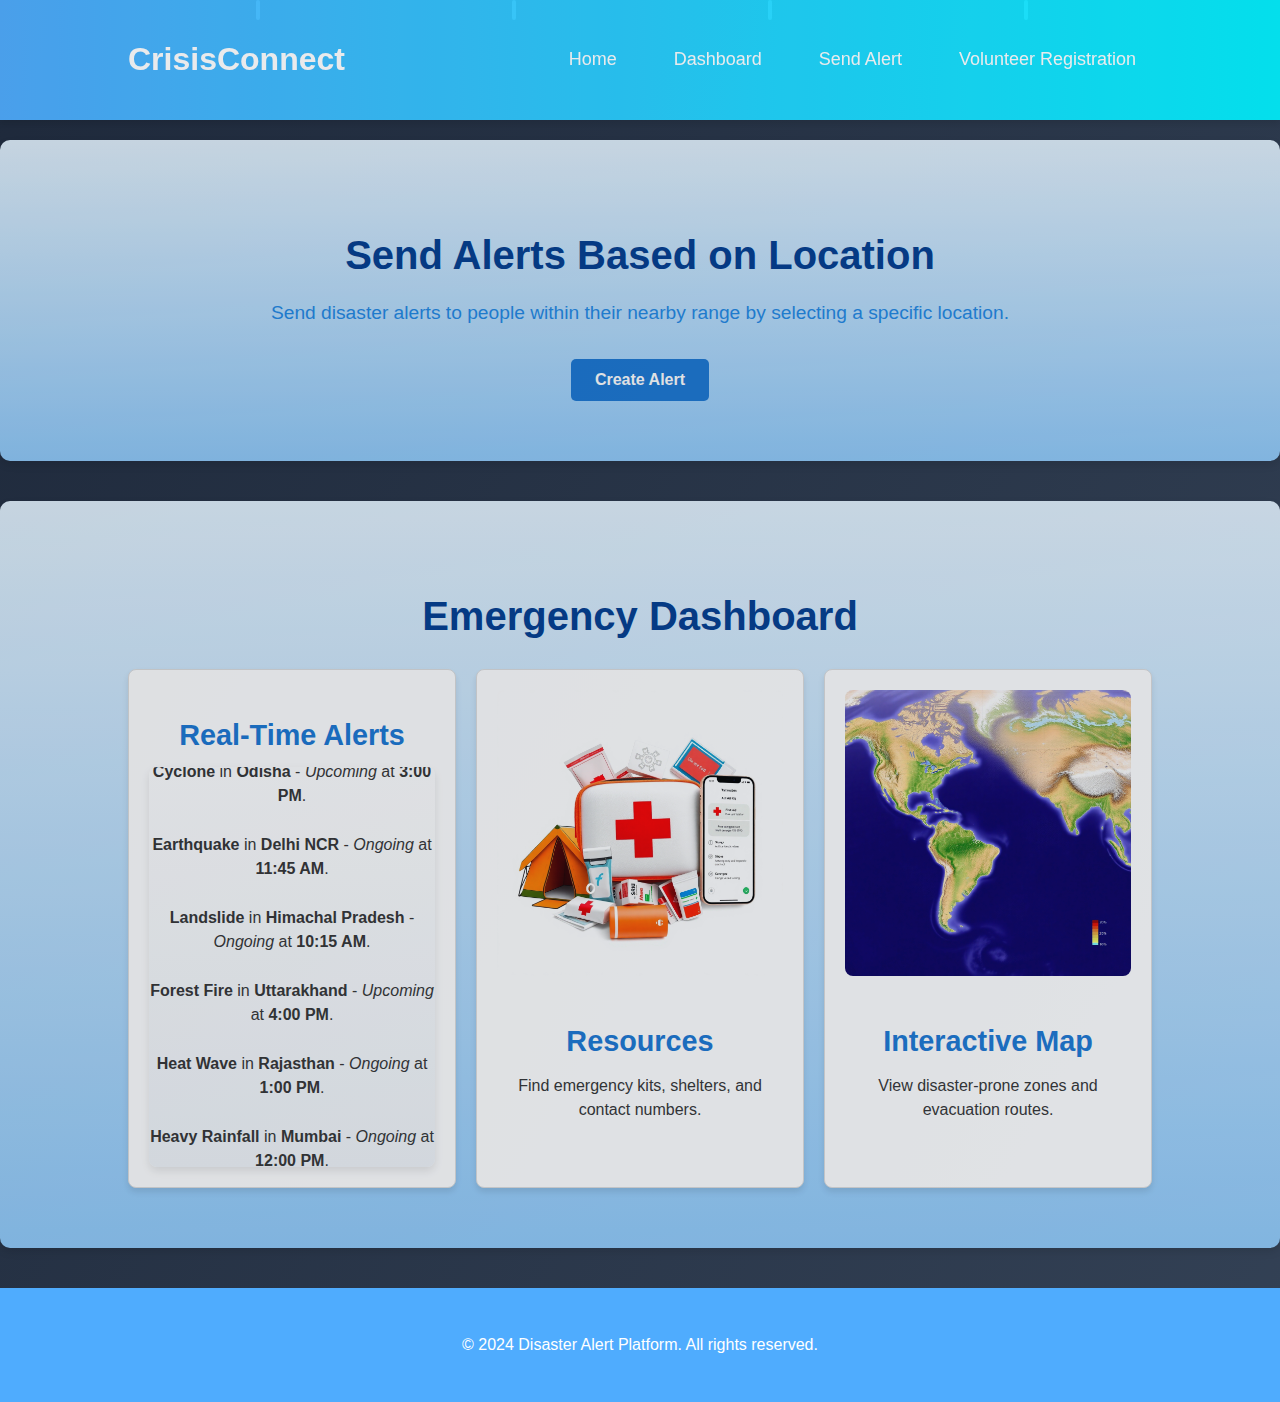
<file: vertex/templates/index.html>
<!DOCTYPE html>
<html lang="en">
<head>
  <meta charset="UTF-8">
  <meta name="viewport" content="width=device-width, initial-scale=1.0">
  <title>Disaster Alerts - India</title>
  <link rel="stylesheet" href="styles.css">
</head>
<body>
  <header class="header" style="opacity: 90%;">
    <div class="logo-container">
      <h1 class="logo">CrisisConnect</h1>
    </div>
    <nav class="nav-bar">
      <ul class="menu">
        <li><a href="">Home</a></li>
        <li><a href="#dashboard">Dashboard</a></li>
        <li><a href="#alert-form">Send Alert</a></li>
        <li><a href="volunteer-registration.html" target="_blank"  id="volunteer-link">Volunteer Registration</a></li>
      </ul>
    </nav>
  </header>
  
  <div id="main-home">
    <div id="disaster-bg">
      <!-- Clouds -->
      <div class="cloud" style="top: 10%; left: -150px;"></div>
  
      <!-- Raindrops -->
      <div class="raindrop" style="left: 20%; animation-delay: 0s;"></div>
      <div class="raindrop" style="left: 40%; animation-delay: 0.5s;"></div>
      <div class="raindrop" style="left: 60%; animation-delay: 1s;"></div>
      <div class="raindrop" style="left: 80%; animation-delay: 1.5s;"></div>
  
      <!-- Fire -->
      <div class="fire" style="bottom: 10%; left: 30%;"></div>
      <div class="fire" style="bottom: 15%; left: 70%;"></div>
    </div>

  </div>  
  
<section id="home" style="opacity: 85%;">
    <h2>Send Alerts Based on Location</h2>
    <p>Send disaster alerts to people within their nearby range by selecting a specific location.</p>
    <button class="btn send-alert" onclick="location.href='#alert-form'">Create Alert</button>
  </section>

  <section id="dashboard" style="opacity: 85%;">
    <h2>Emergency Dashboard</h2>
    <div class="dashboard-container">
      <!-- Real-Time Alerts with vertical marquee -->
      <div class="card alert">
        <h3>Real-Time Alerts</h3>
        <div id="real-time-alerts" class="marquee-container">
          <!-- Placeholder before JavaScript populates -->
          <div class="marquee-content">Loading alerts... Please wait.</div>
        </div>
      </div>
  
      <!-- Resources Tab -->
      <div class="card resources">
        <img src="emg.jpeg" alt="emergency" class="dis-image">
        <h3>Resources</h3>
        <p>Find emergency kits, shelters, and contact numbers.</p>
      </div>
  
      <!-- Map Tab -->
      <div class="card map">
        <img src="map.jpeg" alt="Disaster Map" class="map-image">
        <h3>Interactive Map</h3>
        <p>View disaster-prone zones and evacuation routes.</p>
      </div>
    </div>
  </section>

  <footer>
    <div class="footer-bg">
    </div>
    <p>&copy; 2024 Disaster Alert Platform. All rights reserved.</p>
  </footer>
  
  <script src="script.js"></script>
</body>
</html>
</file>
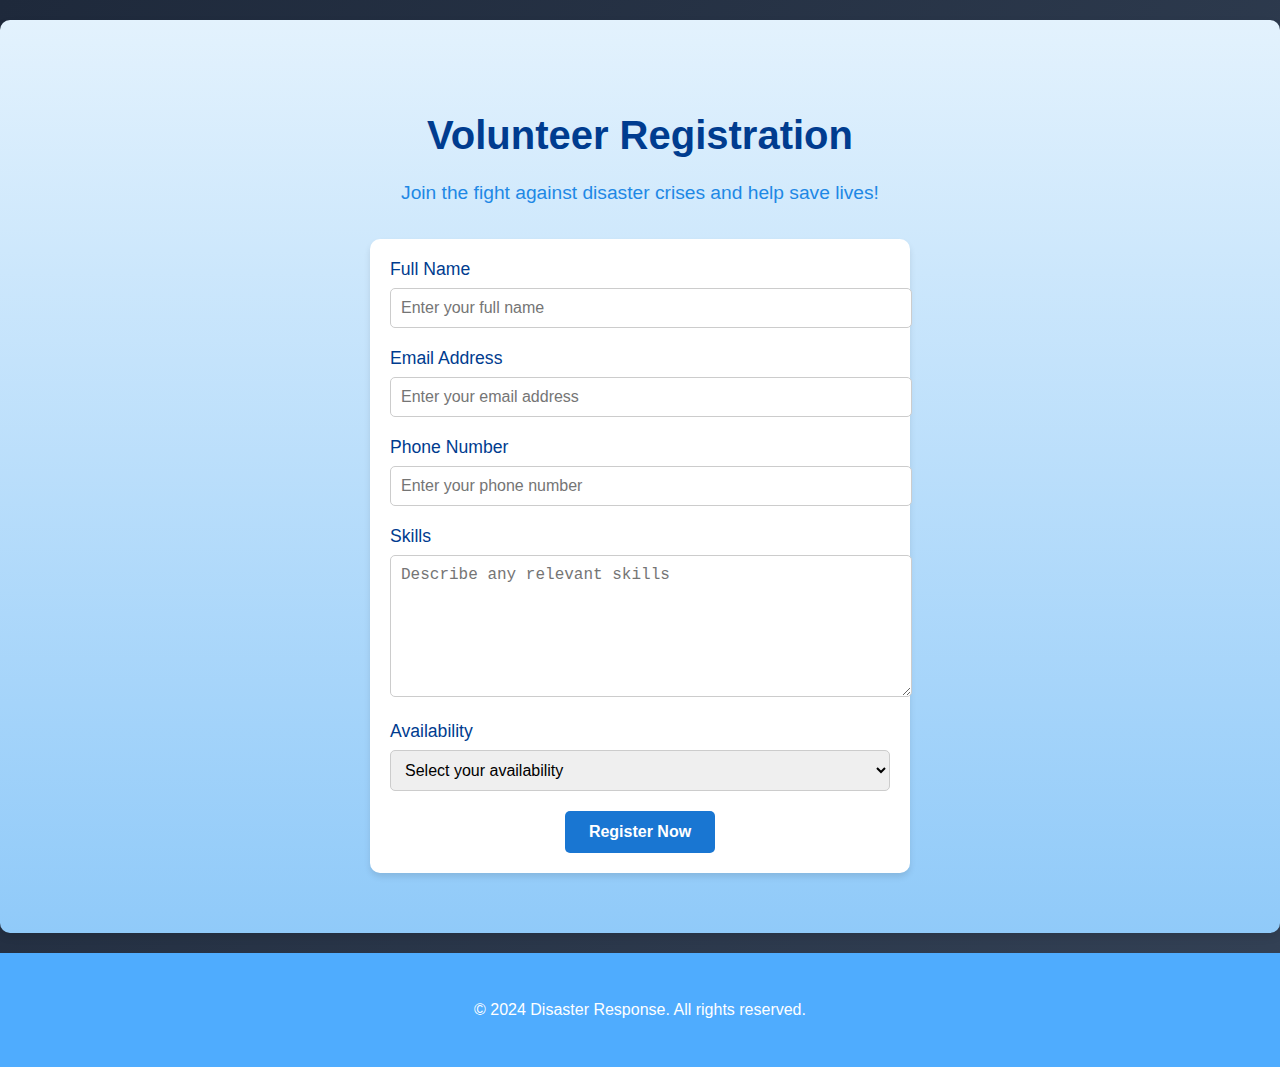
<file: vertex/templates/volunteer-registration.html>
<!DOCTYPE html>
<html lang="en">
<head>
  <meta charset="UTF-8">
  <meta name="viewport" content="width=device-width, initial-scale=1.0">
  <title>Volunteer Registration</title>
  <link href="https://fonts.googleapis.com/css2?family=Roboto:wght@400;500;700&display=swap" rel="stylesheet">
  <link rel="stylesheet" href="styles.css">
</head>
<body>
  <!-- Volunteer Registration Section -->
  <section id="volunteer-registration">
    <div class="container">
      <h2>Volunteer Registration</h2>
      <p>Join the fight against disaster crises and help save lives!</p>

      <!-- Registration Form -->
      <form id="volunteer-form">
        <div class="form-group">
          <label for="name">Full Name</label>
          <input type="text" id="name" name="name" placeholder="Enter your full name" required>
        </div>

        <div class="form-group">
          <label for="email">Email Address</label>
          <input type="email" id="email" name="email" placeholder="Enter your email address" required>
        </div>

        <div class="form-group">
          <label for="phone">Phone Number</label>
          <input type="tel" id="phone" name="phone" placeholder="Enter your phone number" required>
        </div>

        <div class="form-group">
          <label for="skills">Skills</label>
          <textarea id="skills" name="skills" placeholder="Describe any relevant skills" required></textarea>
        </div>

        <div class="form-group">
          <label for="availability">Availability</label>
          <select id="availability" name="availability" required>
            <option value="">Select your availability</option>
            <option value="full-time">Full-time</option>
            <option value="part-time">Part-time</option>
            <option value="on-call">On-call</option>
          </select>
        </div>

        <button type="submit" class="btn">Register Now</button>
      </form>
    </div>
  </section>

  <!-- Footer Section -->
  <footer>
    <p>&copy; 2024 Disaster Response. All rights reserved.</p>
  </footer>

  <script src="script.js"></script>
</body>
</html>
</file>
<file: vertex/templates/styles.css>
/* Main Home Background */
body {
  margin: 0;
  font-family: 'Poppins', sans-serif;
  color: #fff;
  overflow-x: hidden;
  position: relative;
  background: linear-gradient(120deg, #1e293b, #334155);
}

/* Background Disaster Animation Layer */
#disaster-bg {
  position: absolute;
  top: 0;
  left: 0;
  width: 100%;
  height: 100%;
  overflow: hidden;
  z-index: -1;
}

/* Animated Raindrops */
.raindrop {
  position: absolute;
  width: 4px;
  height: 20px;
  background: rgba(173, 216, 230, 0.7);
  animation: rain-fall 3s linear infinite;
  border-radius: 2px;
}

@keyframes rain-fall {
  0% {
    top: -50px;
    opacity: 0.7;
  }
  100% {
    top: 100vh;
    opacity: 0.3;
  }
}

/* Clouds */
.cloud {
  position: absolute;
  width: 150px;
  height: 80px;
  background: #d1d5db;
  border-radius: 50%;
  animation: drift 20s linear infinite;
}

.cloud::before,
.cloud::after {
  content: '';
  position: absolute;
  background: #d1d5db;
  border-radius: 50%;
}

.cloud::before {
  width: 100px;
  height: 50px;
  top: -30px;
  left: 20px;
}

.cloud::after {
  width: 120px;
  height: 60px;
  top: -20px;
  right: 20px;
}

@keyframes drift {
  0% {
    left: -200px;
  }
  100% {
    left: 100vw;
  }
}

/* Earthquake Shaking Effect */
#main-content h1 {
  animation: shake 5s infinite;
}

@keyframes shake {
  0%, 100% {
    transform: translate(0, 0);
  }
  25% {
    transform: translate(-5px, 5px);
  }
  50% {
    transform: translate(5px, -5px);
  }
  75% {
    transform: translate(-5px, -5px);
  }
}
/* Import Google Font - Roboto */
@import url('https://fonts.googleapis.com/css2?family=Roboto:wght@400;500;700&display=swap');

/* Header Styling */
.header {
  display: fixed;
  display: flex;
  justify-content: space-between;
  align-items: center;
  padding: 20px 10%;
  background: linear-gradient(90deg, #4facfe, #00f2fe);
  box-shadow: 0 4px 6px rgba(0, 0, 0, 0.1);
  position: sticky;
  top: 0;
  z-index: 1000;
  animation: fadeIn 1s ease-out;
}

/* Navigation Bar with Hover Effect */
.nav-bar ul {
  list-style: none;
  display: flex;
  gap: 25px;
}

.nav-bar ul li {
  display: inline-block;
}

.nav-bar ul li a {
  font-family: 'Roboto', sans-serif;
  font-size: 18px;  /* Larger font size */
  font-weight: 500; /* Medium weight */
  text-decoration: none;
  color: white;
  padding: 8px 16px;
  border-radius: 4px;
  position: relative;
  overflow: hidden;
  transition: color 0.3s ease-in-out, transform 0.2s;
}

.nav-bar ul li a:hover {
  color: #008cfe; /* Hover text color */
  transform: translateY(-3px); /* Slight lift effect */
}

/* Adding underline hover animation */
.nav-bar ul li a::before {
  content: '';
  position: absolute;
  bottom: 0;
  left: 0;
  width: 0;
  height: 2px;
  background-color: white;
  transition: width 0.3s ease-in-out;
}

.nav-bar ul li a:hover::before {
  width: 100%; /* Expand underline on hover */
}

/* Home Section Styling */
#home {
  padding: 60px 10%; /* Adds spacious padding around the section */
  text-align: center; /* Centers the content */
  background: linear-gradient(180deg, #e3f2fd, #90caf9); /* Subtle gradient background */
  border-radius: 10px; /* Smooth edges for the section */
  margin: 20px auto; /* Adds spacing around the section */
  box-shadow: 0 4px 8px rgba(0, 0, 0, 0.1); /* Adds a slight shadow */
}

#home h2 {
  font-size: 2.5rem; /* Larger heading for better visibility */
  font-family: 'Poppins', sans-serif;
  color: #003c8f;
  margin-bottom: 20px; /* Space between the heading and paragraph */
}

#home p {
  font-size: 1.2rem;
  font-family: 'Poppins', sans-serif;
  color: #1e88e5;
  line-height: 1.6; /* Increases line spacing for readability */
  margin-bottom: 30px; /* Space between the paragraph and button */
}

#home .btn {
  background-color: #1976d2;
  color: white;
  padding: 12px 24px;
  font-size: 1rem;
  font-family: 'Poppins', sans-serif;
  font-weight: bold;
  border: none;
  border-radius: 5px;
  cursor: pointer;
  transition: all 0.3s ease-in-out;
}

#home .btn:hover {
  background-color: #004ba0; /* Darker shade on hover */
  transform: scale(1.05); /* Slightly enlarges the button */
}

/* Emergency Dashboard Section */
#dashboard {
  padding: 60px 10%; /* Adds spacious padding around the section */
  background: linear-gradient(180deg, #e3f2fd, #90caf9); /* Gradient background similar to #home */
  border-radius: 10px; /* Smooth edges */
  margin: 40px auto; /* Adds spacing from other sections */
  box-shadow: 0 4px 8px rgba(0, 0, 0, 0.1); /* Subtle shadow for depth */
}

#dashboard h2 {
  font-size: 2.5rem;
  font-family: 'Poppins', sans-serif;
  color: #003c8f;
  text-align: center;
  margin-bottom: 30px; /* Adds space below the heading */
}

#dashboard .grid {
  display: flex;
  flex-wrap: wrap; /* Allows wrapping for smaller screens */
  gap: 20px; /* Space between cards */
  justify-content: center; /* Centers the cards */
}

#dashboard .card {
  flex: 1 1 300px; /* Ensures a flexible, responsive grid layout */
  background: white;
  padding: 20px;
  border-radius: 8px;
  box-shadow: 0 4px 6px rgba(0, 0, 0, 0.1); /* Slight shadow for depth */
  text-align: center; /* Center-aligns content */
  transition: transform 0.3s ease-in-out, box-shadow 0.3s ease-in-out;
}

#dashboard .card:hover {
  transform: translateY(-5px); /* Adds a lift effect on hover */
  box-shadow: 0 6px 12px rgba(0, 0, 0, 0.2); /* Stronger shadow on hover */
}

#dashboard .card h3 {
  font-size: 1.8rem;
  font-family: 'Poppins', sans-serif;
  color: #1976d2;
  margin-bottom: 15px; /* Adds space below the heading */
}

#dashboard .card p {
  font-size: 1rem;
  font-family: 'Poppins', sans-serif;
  color: #333;
  line-height: 1.5; /* Improves readability */
}

/* Dashboard Layout */
.dashboard-container {
  display: flex;
  gap: 20px;
  margin-top: 20px;
}

/* Card Style */
.card {
  flex: 1;
  padding: 1rem;
  border: 1px solid #ddd;
  border-radius: 5px;
  background: #fff;
  box-shadow: 0px 4px 6px rgba(0, 0, 0, 0.1);
}

/* Real-Time Alerts Container */
#real-time-alerts {
  width: 100%;
  font-size: small;
  overflow: hidden;
  display: flex;
  justify-content: center;
  align-items: center;
  background: linear-gradient(180deg, #ffffff, #f0f4f8);
  border-radius: 8px;
  height: 400px;
  box-shadow: 0 4px 8px rgba(0, 0, 0, 0.1);
  position: relative;
}

/* Marquee Styling */
.marquee {
  display: flex;
  flex-direction: column;
  gap: 25px;
  position: absolute;
  animation: scrollUp 15s linear infinite;
}

/* Individual Alert Styles */
.marquee p {
  font-size: 0.9rem;
  font-family: 'Poppins', sans-serif;
  color: #333;
  text-align: center;
  margin: 0;
  line-height: 1.5;
  word-wrap: break-word;
  white-space: normal;
}

#real-time-alerts p:last-child {
  border-bottom: none;
}

/* Marquee Animation */
@keyframes scrollUp {
  0% {
    transform: translateY(100%);
  }
  100% {
    transform: translateY(-100%);
  }
}

.card.map img.map-image {
  width: 100%;
  height: auto;
  border-radius: 8px;
  margin-bottom: 1rem;
}

.card.resources img.dis-image {
  width: 100%;
  height: auto;
  border-radius: 8px;
  margin-bottom: 1rem;
}

/* Floating Background Animation */
#alert-form::before {
  content: '';
  position: absolute;
  top: -50%;
  left: -50%;
  width: 200%;
  height: 200%;
  background: radial-gradient(circle, #4facfe 0%, transparent 70%);
  animation: floatingGlow 8s infinite alternate ease-in-out;
  z-index: 0;
  opacity: 0.5;
}

/* Ensure form content stays above animations */
#alert-form * {
  position: relative;
  z-index: 1;
}

  .grid {
    display: grid;
    grid-template-columns: repeat(3, 1fr);
    gap: 20px;
  }
  
  .card {
    padding: 1rem;
    border: 1px solid #ddd;
    border-radius: 5px;
    transition: transform 0.3s;
  }
  
  .card:hover {
    transform: scale(1.05);
  }

  #volunteer-registration {
    padding: 60px 10%;
    text-align: center;
    background: linear-gradient(180deg, #e3f2fd, #90caf9);
    border-radius: 10px;
    margin: 20px auto;
    box-shadow: 0 4px 8px rgba(0, 0, 0, 0.1);
  }
  
  #volunteer-registration h2 {
    font-size: 2.5rem;
    color: #003c8f;
    margin-bottom: 20px;
  }
  
  #volunteer-registration p {
    font-size: 1.2rem;
    color: #1e88e5;
    line-height: 1.6;
    margin-bottom: 30px;
  }
  
  /* Form Styling */
  #volunteer-form {
    max-width: 500px;
    margin: 0 auto;
    background: white;
    padding: 20px;
    border-radius: 10px;
    box-shadow: 0 4px 6px rgba(0, 0, 0, 0.1);
  }
  
  .form-group {
    margin-bottom: 20px;
    text-align: left;
  }
  
  .form-group label {
    font-size: 1.1rem;
    color: #003c8f;
  }
  
  .form-group input,
  .form-group textarea,
  .form-group select {
    width: 100%;
    padding: 10px;
    font-size: 1rem;
    border: 1px solid #ccc;
    border-radius: 5px;
    margin-top: 8px;
  }
  
  textarea {
    height: 120px;
  }
  
  button[type="submit"] {
    background-color: #1976d2;
    color: white;
    padding: 12px 24px;
    font-size: 1rem;
    font-weight: bold;
    border: none;
    border-radius: 5px;
    cursor: pointer;
    transition: all 0.3s ease-in-out;
  }
  
  button[type="submit"]:hover {
    background-color: #004ba0;
    transform: scale(1.05);
  }
  
/* Footer Section */
footer {
  background: linear-gradient(120deg, #4facfe);
  color: #fff;
  padding: 2rem 1rem;
  text-align: center;
  position: relative;
  overflow: hidden;
}
</file>
